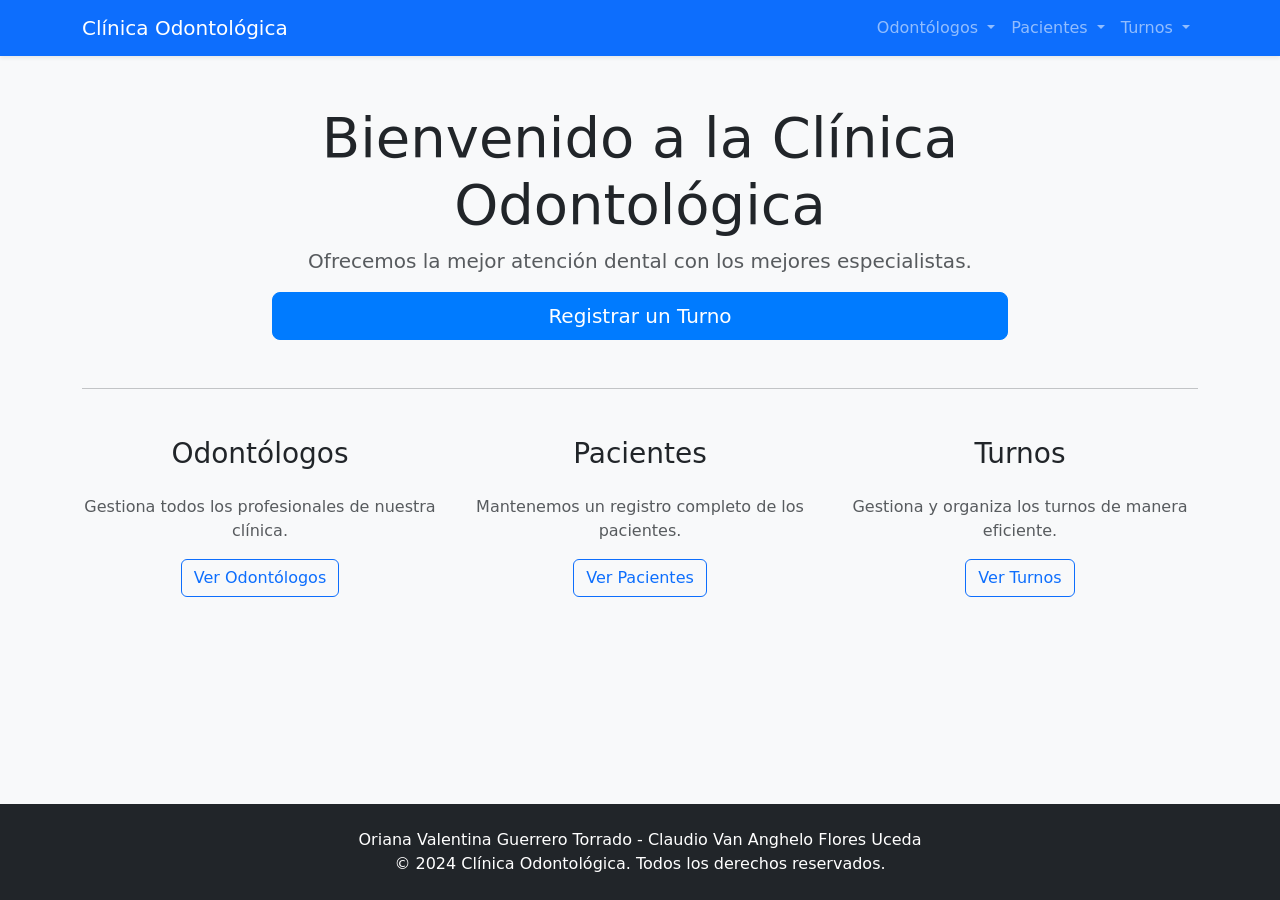
<file: src/main/resources/static/index.html>
<!DOCTYPE html>
<html lang="es">

<head>
    <meta charset="UTF-8">
    <meta name="viewport" content="width=device-width, initial-scale=1.0">
    <title>Clínica Odontológica - Inicio</title>
    <link href="https://cdn.jsdelivr.net/npm/bootstrap@5.3.0/dist/css/bootstrap.min.css" rel="stylesheet"
          integrity="sha384-9ndCyUaIbzAi2FUVXJi0CjmCapSmO7SnpJef0486qhLnuZ2cdeRhO02iuK6FUUVM" crossorigin="anonymous">
    <link rel="stylesheet" href="./css/styles.css">
</head>

<body>
<div class="content-body">
    <!-- Navbar -->
    <nav class="navbar navbar-expand-lg navbar-dark bg-dark shadow-sm">
        <div class="container">
            <a class="navbar-brand" href="./index.html">Clínica Odontológica</a>
            <button class="navbar-toggler" type="button" data-bs-toggle="collapse" data-bs-target="#navbarScroll"
                    aria-controls="navbarScroll" aria-expanded="false" aria-label="Toggle navigation">
                <span class="navbar-toggler-icon"></span>
            </button>
            <div class="collapse navbar-collapse" id="navbarScroll">
                <ul class="navbar-nav ms-auto">
                    <li class="nav-item dropdown">
                        <a class="nav-link dropdown-toggle" href="#" role="button" data-bs-toggle="dropdown"
                           aria-expanded="false">
                            Odontólogos
                        </a>
                        <ul class="dropdown-menu">
                            <li><a class="dropdown-item" href="./odontologoAlta.html">Agregar</a></li>
                            <li>
                                <hr class="dropdown-divider">
                            </li>
                            <li><a class="dropdown-item" href="./odontologoList.html">Listar Todos</a></li>
                        </ul>
                    </li>
                    <li class="nav-item dropdown">
                        <a class="nav-link dropdown-toggle" href="#" role="button" data-bs-toggle="dropdown"
                           aria-expanded="false">
                            Pacientes
                        </a>
                        <ul class="dropdown-menu">
                            <li><a class="dropdown-item" href="./pacienteAlta.html">Agregar</a></li>
                            <li>
                                <hr class="dropdown-divider">
                            </li>
                            <li><a class="dropdown-item" href="./pacienteList.html">Listar Todos</a></li>
                        </ul>
                    </li>
                    <li class="nav-item dropdown">
                        <a class="nav-link dropdown-toggle" href="#" role="button" data-bs-toggle="dropdown"
                           aria-expanded="false">
                            Turnos
                        </a>
                        <ul class="dropdown-menu">
                            <li><a class="dropdown-item" href="./turnoAlta.html">Agregar</a></li>
                            <li>
                                <hr class="dropdown-divider">
                            </li>
                            <li><a class="dropdown-item" href="./turnoList.html">Listar Todos</a></li>
                        </ul>
                    </li>
                </ul>
            </div>
        </div>
    </nav>

    <!-- Main Content -->
    <div class="container mt-5">
        <div class="row justify-content-center">
            <div class="col-md-8 text-center">
                <h1 class="display-4">Bienvenido a la Clínica Odontológica</h1>
                <p class="lead text-muted">Ofrecemos la mejor atención dental con los mejores especialistas.</p>
                <a href="./turnoAlta.html" class="btn btn-primary btn-lg mt-3">Registrar un Turno</a>
            </div>
        </div>
        <hr class="my-5">
        <div class="row text-center">
            <div class="col-md-4">
                <h3>Odontólogos</h3>
                <p class="text-muted">Gestiona todos los profesionales de nuestra clínica.</p>
                <a href="./odontologoList.html" class="btn btn-outline-primary">Ver Odontólogos</a>
            </div>
            <div class="col-md-4">
                <h3>Pacientes</h3>
                <p class="text-muted">Mantenemos un registro completo de los pacientes.</p>
                <a href="./pacienteList.html" class="btn btn-outline-primary">Ver Pacientes</a>
            </div>
            <div class="col-md-4">
                <h3>Turnos</h3>
                <p class="text-muted">Gestiona y organiza los turnos de manera eficiente.</p>
                <a href="./turnoList.html" class="btn btn-outline-primary">Ver Turnos</a>
            </div>
        </div>
    </div>
</div>

<!-- Footer -->
<footer class="bg-dark text-white mt-5 p-4 text-center">
    <p class="mb-0"> Oriana Valentina Guerrero Torrado - Claudio Van Anghelo Flores Uceda</p>
    <p class="mb-0">&copy; 2024 Clínica Odontológica. Todos los derechos reservados.</p>
</footer>

<script src="https://cdn.jsdelivr.net/npm/bootstrap@5.3.0/dist/js/bootstrap.bundle.min.js"
        integrity="sha384-geWF76RCwLtnZ8qwWowPQNguL3RmwHVBC9FhGdlKrxdiJJigb/j/68SIy3Te4Bkz" crossorigin="anonymous"></script>
</body>

</html>
</file>
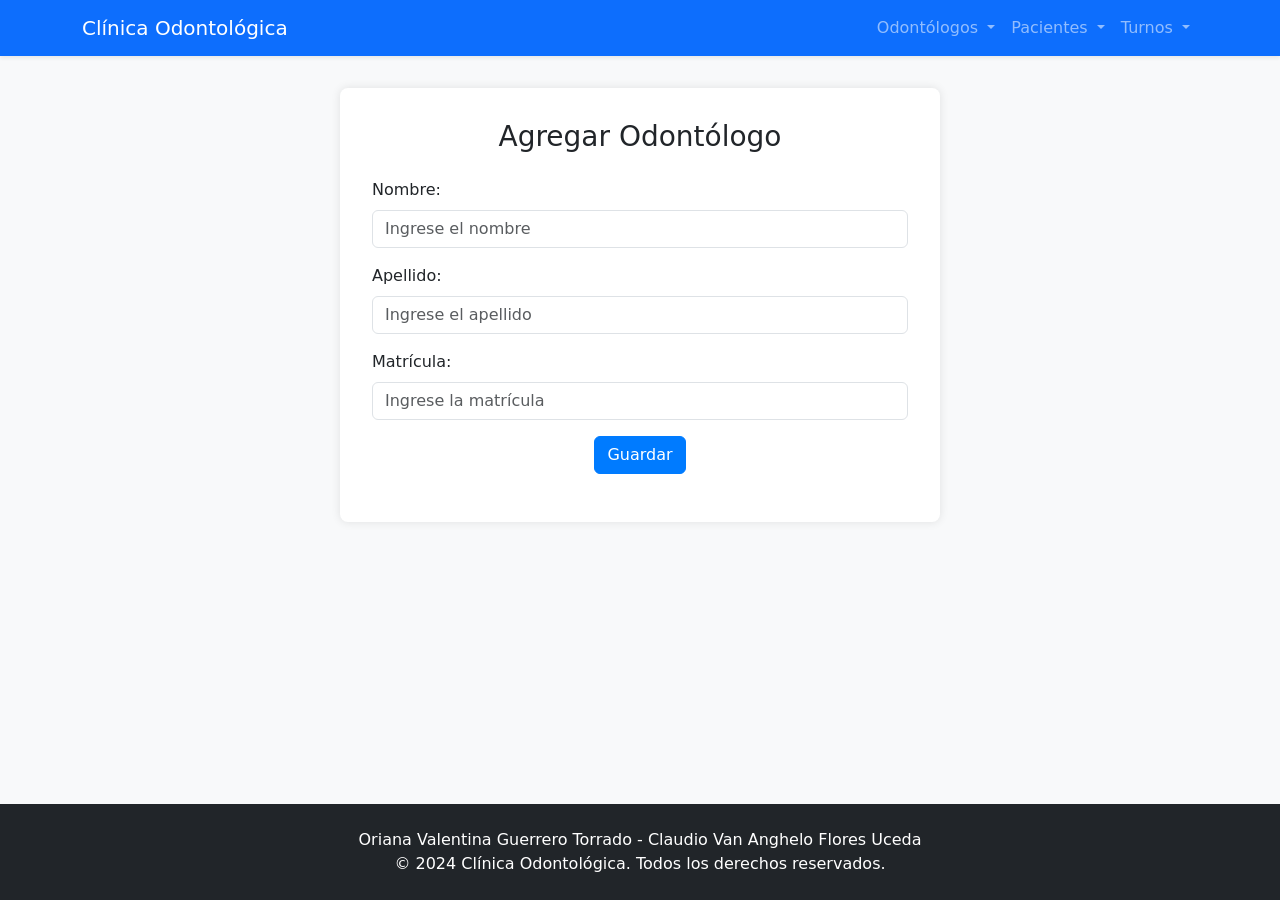
<file: src/main/resources/static/odontologoAlta.html>
<!DOCTYPE html>
<html lang="es">
<head>
    <meta charset="UTF-8">
    <meta name="viewport" content="width=device-width, initial-scale=1.0">
    <title>Registrar Odontólogo</title>
    <link href="https://cdn.jsdelivr.net/npm/bootstrap@5.3.0/dist/css/bootstrap.min.css" rel="stylesheet"
          integrity="sha384-9ndCyUaIbzAi2FUVXJi0CjmCapSmO7SnpJef0486qhLnuZ2cdeRhO02iuK6FUUVM" crossorigin="anonymous">
    <link rel="stylesheet" href="./css/styles.css">
</head>
<body>
<div class="content-body">
    <nav class="navbar navbar-expand-lg navbar-dark bg-dark shadow-sm">
        <div class="container">
            <a class="navbar-brand" href="./index.html">Clínica Odontológica</a>
            <button class="navbar-toggler" type="button" data-bs-toggle="collapse" data-bs-target="#navbarScroll"
                    aria-controls="navbarScroll" aria-expanded="false" aria-label="Toggle navigation">
                <span class="navbar-toggler-icon"></span>
            </button>
            <div class="collapse navbar-collapse" id="navbarScroll">
                <ul class="navbar-nav ms-auto">
                    <li class="nav-item dropdown">
                        <a class="nav-link dropdown-toggle" href="#" role="button" data-bs-toggle="dropdown"
                           aria-expanded="false">
                            Odontólogos
                        </a>
                        <ul class="dropdown-menu">
                            <li><a class="dropdown-item" href="./odontologoAlta.html">Agregar</a></li>
                            <li>
                                <hr class="dropdown-divider">
                            </li>
                            <li><a class="dropdown-item" href="./odontologoList.html">Listar Todos</a></li>
                        </ul>
                    </li>
                    <li class="nav-item dropdown">
                        <a class="nav-link dropdown-toggle" href="#" role="button" data-bs-toggle="dropdown"
                           aria-expanded="false">
                            Pacientes
                        </a>
                        <ul class="dropdown-menu">
                            <li><a class="dropdown-item" href="./pacienteAlta.html">Agregar</a></li>
                            <li>
                                <hr class="dropdown-divider">
                            </li>
                            <li><a class="dropdown-item" href="./pacienteList.html">Listar Todos</a></li>
                        </ul>
                    </li>
                    <li class="nav-item dropdown">
                        <a class="nav-link dropdown-toggle" href="#" role="button" data-bs-toggle="dropdown"
                           aria-expanded="false">
                            Turnos
                        </a>
                        <ul class="dropdown-menu">
                            <li><a class="dropdown-item" href="./turnoAlta.html">Agregar</a></li>
                            <li>
                                <hr class="dropdown-divider">
                            </li>
                            <li><a class="dropdown-item" href="./turnoList.html">Listar Todos</a></li>
                        </ul>
                    </li>
                </ul>
            </div>
        </div>
    </nav>
    <div class="container mt-4">
        <div class="form-container">
            <h3 class="text-center">Agregar Odontólogo</h3>
            <form id="add_new_odontologo">
                <div class="form-group mb-3">
                    <label class="form-label" for="nombre">Nombre:</label>
                    <input type="text" class="form-control" id="nombre" placeholder="Ingrese el nombre" name="nombre" required>
                </div>
                <div class="form-group mb-3">
                    <label class="form-label" for="apellido">Apellido:</label>
                    <input type="text" class="form-control" id="apellido" placeholder="Ingrese el apellido" name="apellido" required>
                </div>
                <div class="form-group mb-3">
                    <label class="form-label" for="matricula">Matrícula:</label>
                    <input type="text" class="form-control" id="matricula" placeholder="Ingrese la matrícula" name="matricula" required>
                </div>
                <button type="submit" class="btn btn-primary" id="btn-add-new-odontologo">Guardar</button>
            </form>
            <div id="response" class="mt-3 text-center"></div>
        </div>
    </div>
</div>

<!-- Footer -->
<footer class="bg-dark text-white mt-5 p-4 text-center">
    <p class="mb-0"> Oriana Valentina Guerrero Torrado - Claudio Van Anghelo Flores Uceda</p>
    <p class="mb-0">&copy; 2024 Clínica Odontológica. Todos los derechos reservados.</p>
</footer>

<script src="https://cdn.jsdelivr.net/npm/bootstrap@5.3.0/dist/js/bootstrap.bundle.min.js"
        integrity="sha384-geWF76RCwLtnZ8qwWowPQNguL3RmwHVBC9FhGdlKrxdiJJigb/j/68SIy3Te4Bkz"
        crossorigin="anonymous"></script>
<script type="text/javascript" src="./js/post_odontologo.js"></script>
</body>
</html>
</file>
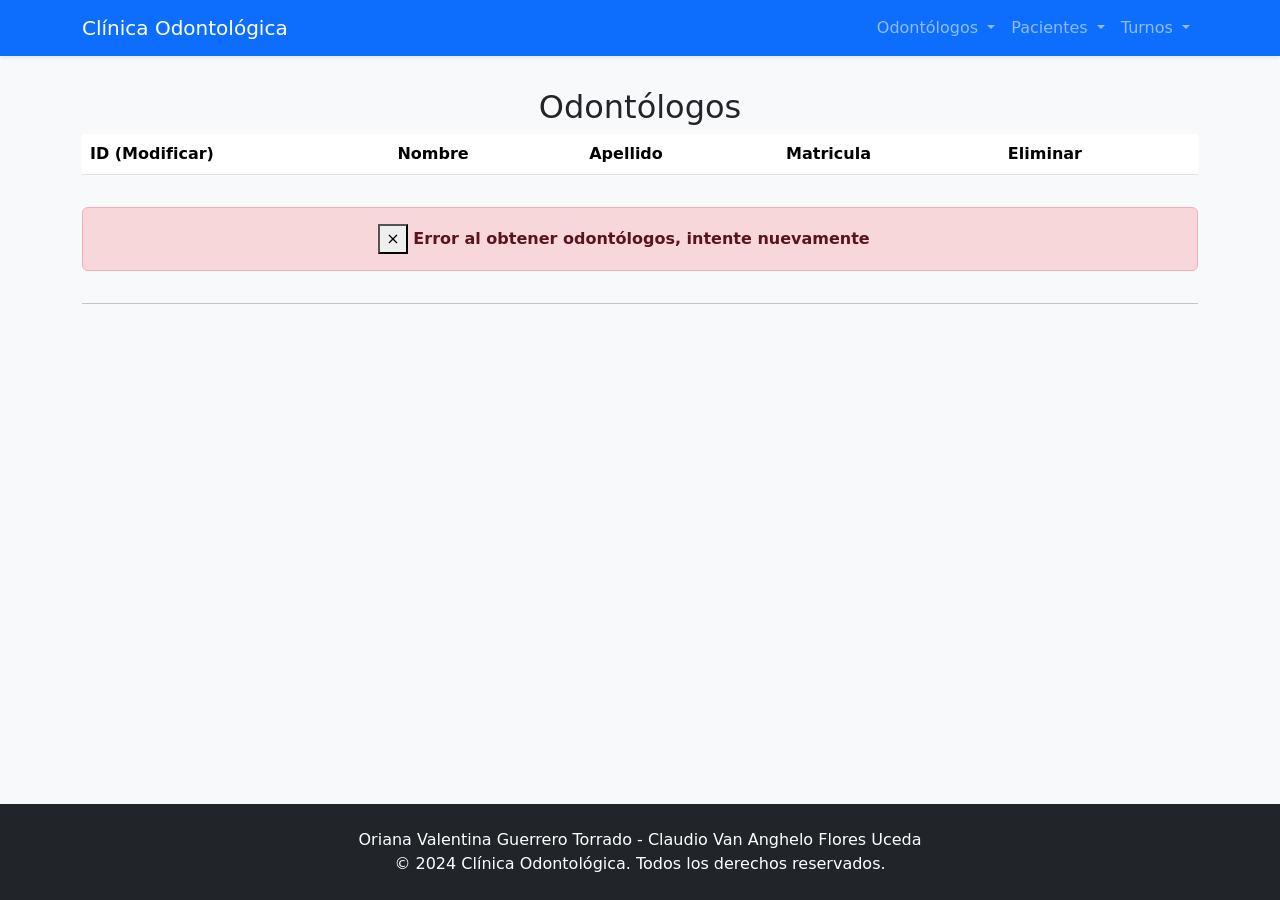
<file: src/main/resources/static/odontologoList.html>
<!DOCTYPE html>
<html lang="es">
<head>
    <meta charset="UTF-8">
    <meta name="viewport" content="width=device-width, initial-scale=1.0">
    <title>Listar odontólogos</title>
    <link href="https://cdn.jsdelivr.net/npm/bootstrap@5.3.0/dist/css/bootstrap.min.css" rel="stylesheet"
          integrity="sha384-9ndCyUaIbzAi2FUVXJi0CjmCapSmO7SnpJef0486qhLnuZ2cdeRhO02iuK6FUUVM" crossorigin="anonymous">
    <link rel="stylesheet" href="./css/styles.css">
</head>
<body>
<div class="content-body">
    <nav class="navbar navbar-expand-lg navbar-dark bg-dark shadow-sm">
        <div class="container">
            <a class="navbar-brand" href="./index.html">Clínica Odontológica</a>
            <button class="navbar-toggler" type="button" data-bs-toggle="collapse" data-bs-target="#navbarScroll"
                    aria-controls="navbarScroll" aria-expanded="false" aria-label="Toggle navigation">
                <span class="navbar-toggler-icon"></span>
            </button>
            <div class="collapse navbar-collapse" id="navbarScroll">
                <ul class="navbar-nav ms-auto">
                    <li class="nav-item dropdown">
                        <a class="nav-link dropdown-toggle" href="#" role="button" data-bs-toggle="dropdown"
                           aria-expanded="false">
                            Odontólogos
                        </a>
                        <ul class="dropdown-menu">
                            <li><a class="dropdown-item" href="./odontologoAlta.html">Agregar</a></li>
                            <li>
                                <hr class="dropdown-divider">
                            </li>
                            <li><a class="dropdown-item" href="./odontologoList.html">Listar Todos</a></li>
                        </ul>
                    </li>
                    <li class="nav-item dropdown">
                        <a class="nav-link dropdown-toggle" href="#" role="button" data-bs-toggle="dropdown"
                           aria-expanded="false">
                            Pacientes
                        </a>
                        <ul class="dropdown-menu">
                            <li><a class="dropdown-item" href="./pacienteAlta.html">Agregar</a></li>
                            <li>
                                <hr class="dropdown-divider">
                            </li>
                            <li><a class="dropdown-item" href="./pacienteList.html">Listar Todos</a></li>
                        </ul>
                    </li>
                    <li class="nav-item dropdown">
                        <a class="nav-link dropdown-toggle" href="#" role="button" data-bs-toggle="dropdown"
                           aria-expanded="false">
                            Turnos
                        </a>
                        <ul class="dropdown-menu">
                            <li><a class="dropdown-item" href="./turnoAlta.html">Agregar</a></li>
                            <li>
                                <hr class="dropdown-divider">
                            </li>
                            <li><a class="dropdown-item" href="./turnoList.html">Listar Todos</a></li>
                        </ul>
                    </li>
                </ul>
            </div>
        </div>
    </nav>
    <div class="container mt-4">
        <h2 class="text-center">Odontólogos</h2>
        <div class="row">
            <div class="col-md-12">
                <div id="div_odontologo_table">
                    <div class="table-responsive">
                        <table id="odontologoTable" class="table table-striped">
                            <thead>
                            <tr>
                                <th>ID (Modificar)</th>
                                <th>Nombre</th>
                                <th>Apellido</th>
                                <th>Matricula</th>
                                <th>Eliminar</th>
                            </tr>
                            </thead>
                            <tbody id="odontologoTableBody">
                            <!-- Los datos de los odontólogos serán insertados aquí por JavaScript -->
                            </tbody>
                        </table>
                    </div>
                </div>
                <div id="table_response" class="mt-3 text-center" style="display:none;">
                    <!-- Mensajes de respuesta se insertarán aquí -->
                </div>
            </div>
        </div>
        <div class="row">
            <div class="col-sm-12 col-md-6" id="div_odontologo_updating" style="display: none; background-color:#e4f4fd; padding:30px; border-radius:8px">
                <h4 class="text-center">Modificar Odontólogo</h4>
                <form id="update_odontologo_form">
                    <div class="form-group mb-3">
                        <label for="odontologo_id">ID:</label>
                        <input type="text" class="form-control" id="odontologo_id" readonly>
                    </div>
                    <div class="form-group mb-3">
                        <label class="form-label" for="nombre">Nombre:</label>
                        <input type="text" class="form-control" placeholder="Nombre" id="nombre" required>
                    </div>
                    <div class="form-group mb-3">
                        <label class="form-label" for="apellido">Apellido:</label>
                        <input type="text" class="form-control" placeholder="Apellido" id="apellido" required>
                    </div>
                    <div class="form-group mb-3">
                        <label class="form-label" for="matricula">Matrícula:</label>
                        <input type="text" class="form-control" placeholder="Matricula" id="matricula" required>
                    </div>
                    <button type="submit" class="btn btn-primary">Modificar</button>
                </form>
                <div id="response" class="mt-3 text-center" style="display:none;">
                </div>
            </div>
        </div>
        <hr>
    </div>
</div>

<!-- Footer -->
<footer class="bg-dark text-white mt-5 p-4 text-center">
    <p class="mb-0"> Oriana Valentina Guerrero Torrado - Claudio Van Anghelo Flores Uceda</p>
    <p class="mb-0">&copy; 2024 Clínica Odontológica. Todos los derechos reservados.</p>
</footer>

<script src="https://cdn.jsdelivr.net/npm/bootstrap@5.3.0/dist/js/bootstrap.bundle.min.js"
        integrity="sha384-geWF76RCwLtnZ8qwWowPQNguL3RmwHVBC9FhGdlKrxdiJJigb/j/68SIy3Te4Bkz"
        crossorigin="anonymous"></script>
<script type="text/javascript" src="./js/get_odontologo.js"></script>
<script type="text/javascript" src="./js/delete_odontologo.js"></script>
<script type="text/javascript" src="./js/update_odontologo.js"></script>
</body>
</html>
</file>
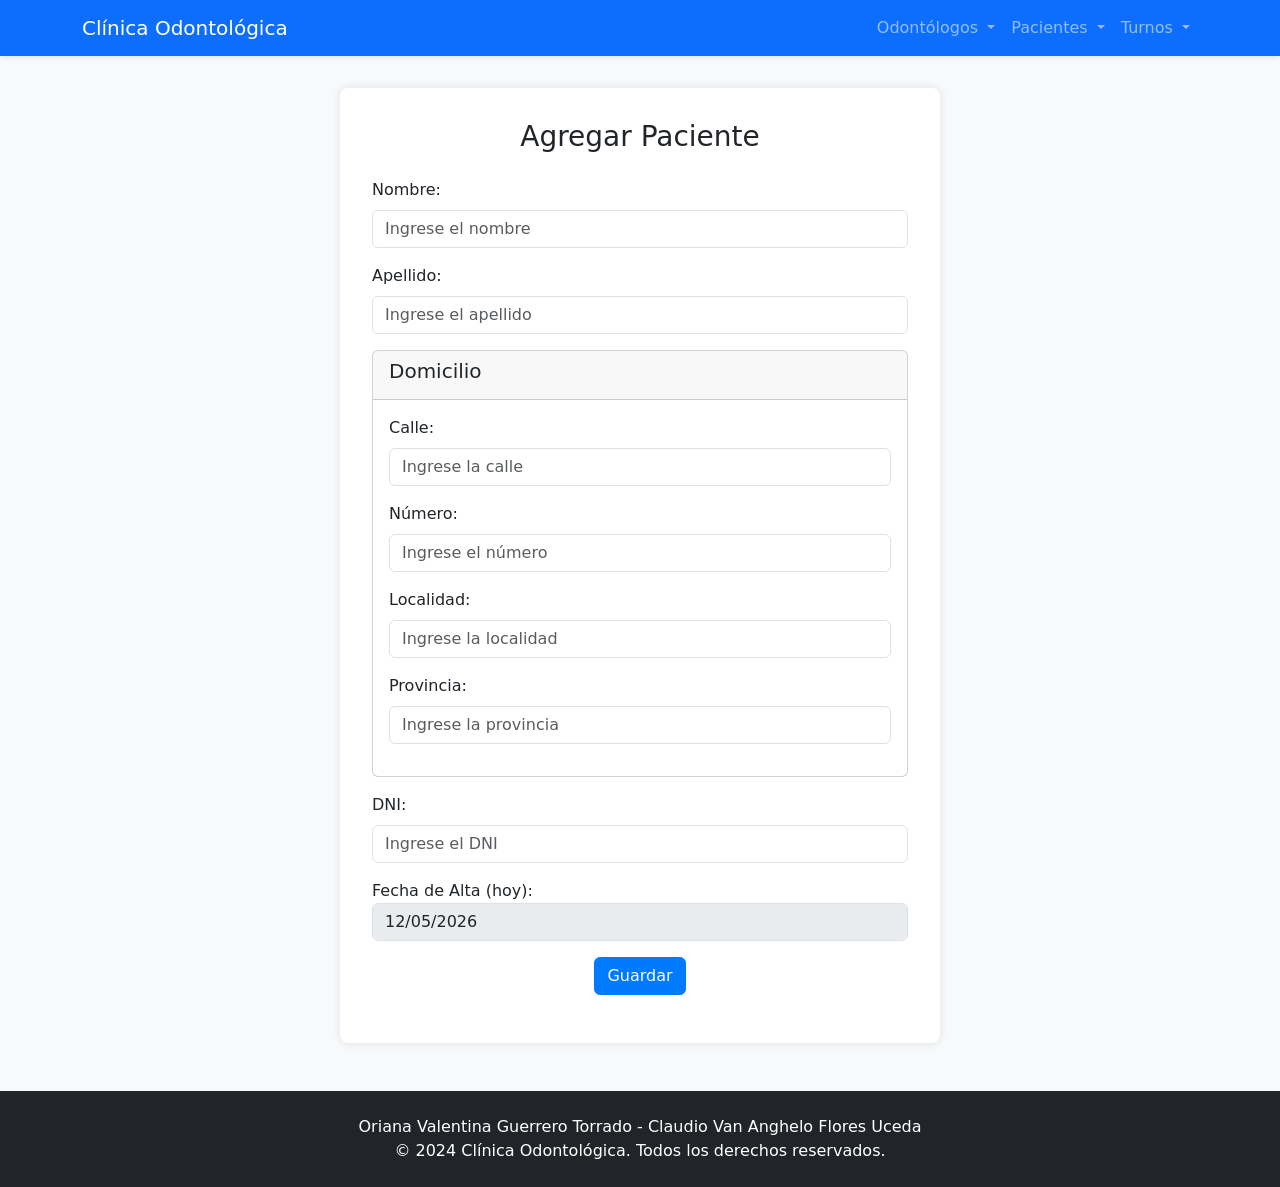
<file: src/main/resources/static/pacienteAlta.html>
<!DOCTYPE html>
<html lang="es">
<head>
    <meta charset="UTF-8">
    <meta name="viewport" content="width=device-width, initial-scale=1.0">
    <title>Registrar Paciente</title>
    <link href="https://cdn.jsdelivr.net/npm/bootstrap@5.3.0/dist/css/bootstrap.min.css" rel="stylesheet"
          integrity="sha384-9ndCyUaIbzAi2FUVXJi0CjmCapSmO7SnpJef0486qhLnuZ2cdeRhO02iuK6FUUVM" crossorigin="anonymous">
    <link rel="stylesheet" href="./css/styles.css">
</head>
<body>
<div class="content-body">
    <nav class="navbar navbar-expand-lg navbar-dark bg-dark shadow-sm">
        <div class="container">
            <a class="navbar-brand" href="./index.html">Clínica Odontológica</a>
            <button class="navbar-toggler" type="button" data-bs-toggle="collapse" data-bs-target="#navbarScroll"
                    aria-controls="navbarScroll" aria-expanded="false" aria-label="Toggle navigation">
                <span class="navbar-toggler-icon"></span>
            </button>
            <div class="collapse navbar-collapse" id="navbarScroll">
                <ul class="navbar-nav ms-auto">
                    <li class="nav-item dropdown">
                        <a class="nav-link dropdown-toggle" href="#" role="button" data-bs-toggle="dropdown"
                           aria-expanded="false">
                            Odontólogos
                        </a>
                        <ul class="dropdown-menu">
                            <li><a class="dropdown-item" href="./odontologoAlta.html">Agregar</a></li>
                            <li>
                                <hr class="dropdown-divider">
                            </li>
                            <li><a class="dropdown-item" href="./odontologoList.html">Listar Todos</a></li>
                        </ul>
                    </li>
                    <li class="nav-item dropdown">
                        <a class="nav-link dropdown-toggle" href="#" role="button" data-bs-toggle="dropdown"
                           aria-expanded="false">
                            Pacientes
                        </a>
                        <ul class="dropdown-menu">
                            <li><a class="dropdown-item" href="./pacienteAlta.html">Agregar</a></li>
                            <li>
                                <hr class="dropdown-divider">
                            </li>
                            <li><a class="dropdown-item" href="./pacienteList.html">Listar Todos</a></li>
                        </ul>
                    </li>
                    <li class="nav-item dropdown">
                        <a class="nav-link dropdown-toggle" href="#" role="button" data-bs-toggle="dropdown"
                           aria-expanded="false">
                            Turnos
                        </a>
                        <ul class="dropdown-menu">
                            <li><a class="dropdown-item" href="./turnoAlta.html">Agregar</a></li>
                            <li>
                                <hr class="dropdown-divider">
                            </li>
                            <li><a class="dropdown-item" href="./turnoList.html">Listar Todos</a></li>
                        </ul>
                    </li>
                </ul>
            </div>
        </div>
    </nav>

    <div class="container mt-4">
        <div class="form-container">
            <h3 class="text-center">Agregar Paciente</h3>
            <form id="add_new_paciente">
                <div class="form-group mb-3">
                    <label class="form-label" for="nombre">Nombre:</label>
                    <input type="text" class="form-control" id="nombre" name="nombre" placeholder="Ingrese el nombre" required>
                </div>
                <div class="form-group mb-3">
                    <label class="form-label" for="apellido">Apellido:</label>
                    <input type="text" class="form-control" id="apellido" name="apellido" placeholder="Ingrese el apellido" required>
                </div>

                <!-- Tarjeta de domicilio -->
                <div class="card mb-3" >
                    <div class="card-header">
                        <h5 class="card-title">Domicilio</h5>
                    </div>
                    <div class="card-body">
                        <div class="form-group mb-3">
                            <label class="form-label" for="domicilio_calle">Calle:</label>
                            <input type="text" class="form-control" id="domicilio_calle" name="domicilio_calle" placeholder="Ingrese la calle" required>
                        </div>
                        <div class="form-group mb-3">
                            <label class="form-label" for="domicilio_numero">Número:</label>
                            <input type="text" class="form-control" id="domicilio_numero" name="domicilio_numero" placeholder="Ingrese el número" required>
                        </div>
                        <div class="form-group mb-3">
                            <label class="form-label" for="domicilio_localidad">Localidad:</label>
                            <input type="text" class="form-control" id="domicilio_localidad" name="domicilio_localidad" placeholder="Ingrese la localidad" required>
                        </div>
                        <div class="form-group mb-3">
                            <label class="form-label" for="domicilio_provincia">Provincia:</label>
                            <input type="text" class="form-control" id="domicilio_provincia" name="domicilio_provincia" placeholder="Ingrese la provincia" required>
                        </div>
                    </div>
                </div>

                <div class="form-group mb-3">
                    <label class="form-label" for="dni">DNI:</label>
                    <input type="text" class="form-control" id="dni" name="dni" placeholder="Ingrese el DNI" required>
                </div>
                <div class="form-group mb-3">
                    <label for="fecha_alta">Fecha de Alta (hoy):</label>
                    <input type="date" class="form-control" id="fecha_alta" name="fecha_alta" readonly>
                </div>
                <button type="submit" class="btn btn-primary" id="btn-add-new-paciente">Guardar</button>
            </form>
            <div id="response" class="mt-3 text-center">
            </div>
        </div>
    </div>
</div>

<!-- Footer -->
<footer class="bg-dark text-white mt-5 p-4 text-center">
    <p class="mb-0"> Oriana Valentina Guerrero Torrado - Claudio Van Anghelo Flores Uceda</p>
    <p class="mb-0">&copy; 2024 Clínica Odontológica. Todos los derechos reservados.</p>
</footer>

<script src="https://cdn.jsdelivr.net/npm/bootstrap@5.3.0/dist/js/bootstrap.bundle.min.js"
        integrity="sha384-geWF76RCwLtnZ8qwWowPQNguL3RmwHVBC9FhGdlKrxdiJJigb/j/68SIy3Te4Bkz"
        crossorigin="anonymous"></script>
<script type="text/javascript" src="./js/post_paciente.js"></script>
</body>
</html>
</file>
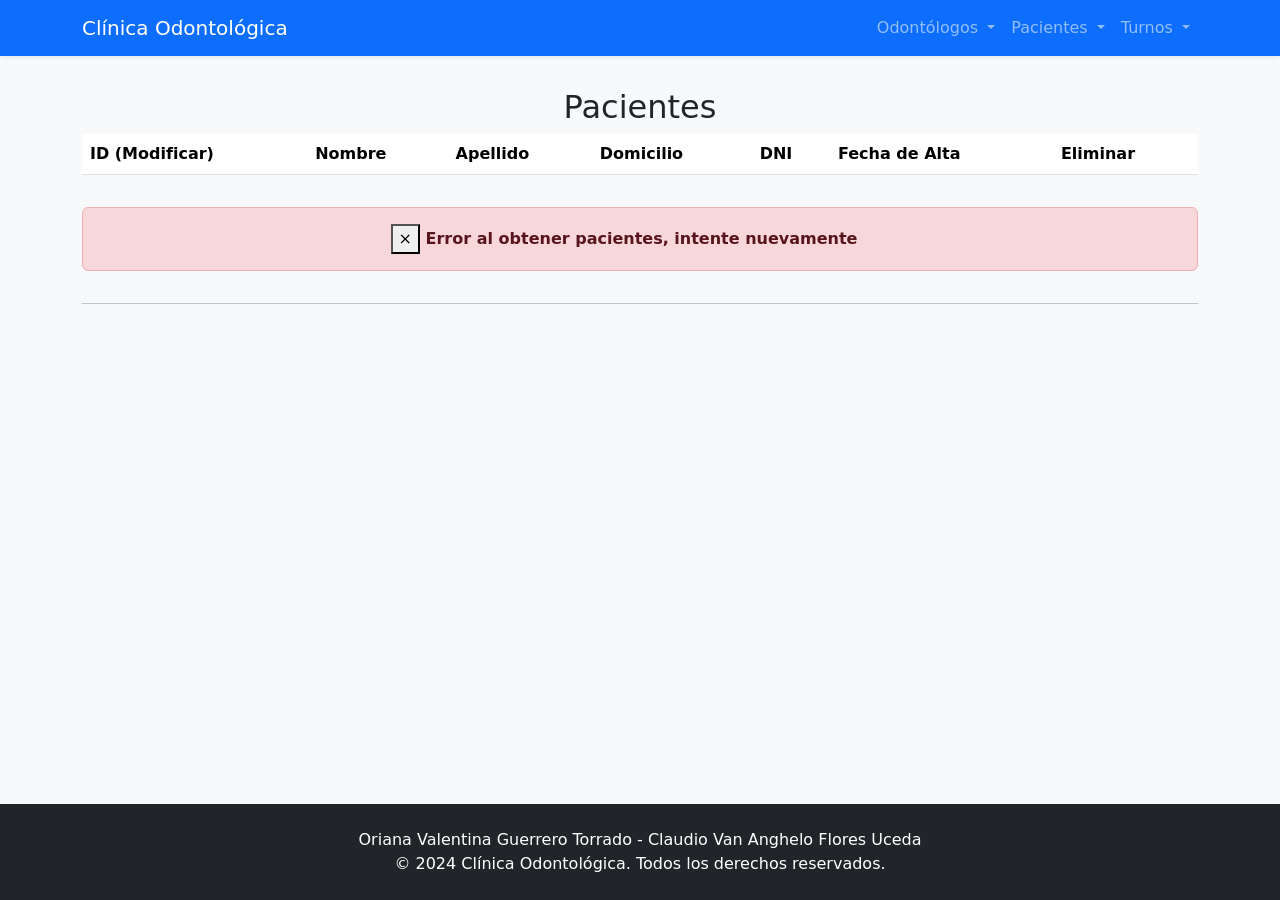
<file: src/main/resources/static/pacienteList.html>
<!DOCTYPE html>
<html lang="es">
<head>
    <meta charset="UTF-8">
    <meta name="viewport" content="width=device-width, initial-scale=1.0">
    <title>Listar Pacientes</title>
    <link href="https://cdn.jsdelivr.net/npm/bootstrap@5.3.0/dist/css/bootstrap.min.css" rel="stylesheet"
          integrity="sha384-9ndCyUaIbzAi2FUVXJi0CjmCapSmO7SnpJef0486qhLnuZ2cdeRhO02iuK6FUUVM" crossorigin="anonymous">
    <link rel="stylesheet" href="./css/styles.css">
</head>
<body>
<div class="content-body">
    <nav class="navbar navbar-expand-lg navbar-dark bg-dark shadow-sm">
        <div class="container">
            <a class="navbar-brand" href="./index.html">Clínica Odontológica</a>
            <button class="navbar-toggler" type="button" data-bs-toggle="collapse" data-bs-target="#navbarScroll"
                    aria-controls="navbarScroll" aria-expanded="false" aria-label="Toggle navigation">
                <span class="navbar-toggler-icon"></span>
            </button>
            <div class="collapse navbar-collapse" id="navbarScroll">
                <ul class="navbar-nav ms-auto">
                    <li class="nav-item dropdown">
                        <a class="nav-link dropdown-toggle" href="#" role="button" data-bs-toggle="dropdown"
                           aria-expanded="false">
                            Odontólogos
                        </a>
                        <ul class="dropdown-menu">
                            <li><a class="dropdown-item" href="./odontologoAlta.html">Agregar</a></li>
                            <li>
                                <hr class="dropdown-divider">
                            </li>
                            <li><a class="dropdown-item" href="./odontologoList.html">Listar Todos</a></li>
                        </ul>
                    </li>
                    <li class="nav-item dropdown">
                        <a class="nav-link dropdown-toggle" href="#" role="button" data-bs-toggle="dropdown"
                           aria-expanded="false">
                            Pacientes
                        </a>
                        <ul class="dropdown-menu">
                            <li><a class="dropdown-item" href="./pacienteAlta.html">Agregar</a></li>
                            <li>
                                <hr class="dropdown-divider">
                            </li>
                            <li><a class="dropdown-item" href="./pacienteList.html">Listar Todos</a></li>
                        </ul>
                    </li>
                    <li class="nav-item dropdown">
                        <a class="nav-link dropdown-toggle" href="#" role="button" data-bs-toggle="dropdown"
                           aria-expanded="false">
                            Turnos
                        </a>
                        <ul class="dropdown-menu">
                            <li><a class="dropdown-item" href="./turnoAlta.html">Agregar</a></li>
                            <li>
                                <hr class="dropdown-divider">
                            </li>
                            <li><a class="dropdown-item" href="./turnoList.html">Listar Todos</a></li>
                        </ul>
                    </li>
                </ul>
            </div>
        </div>
    </nav>
    <div class="container mt-4">
        <h2 class="text-center">Pacientes</h2>
        <div class="row">
            <div class="col-md-12">
                <div id="div_paciente_table">
                    <div class="table-responsive">
                        <table id="pacienteTable" class="table table-striped">
                            <thead>
                            <tr>
                                <th>ID (Modificar)</th>
                                <th>Nombre</th>
                                <th>Apellido</th>
                                <th>Domicilio</th>
                                <th>DNI</th>
                                <th>Fecha de Alta</th>
                                <th>Eliminar</th>
                            </tr>
                            </thead>
                            <tbody id="pacienteTableBody">
                            <!-- Los datos se insertarán aquí con JavaScript -->
                            </tbody>
                        </table>
                    </div>
                </div>
                <div id="table_response" class="mt-3 text-center" style="display:none;">
                    <!-- Mensajes de respuesta se insertarán aquí -->
                </div>
            </div>
        </div>
        <div class="row">
            <div class="col-sm-12 col-md-6" style="display: none; background-color:#e4f4fd; padding:30px; border-radius:8px" id="div_paciente_updating">
                <h4 class="text-center">Modificar Paciente</h4>
                <form id="update_paciente_form">
                    <div class="form-group mb-3">
                        <label for="paciente_id">ID:</label>
                        <input type="text" class="form-control" id="paciente_id" readonly>
                    </div>
                    <div class="form-group mb-3">
                        <label class="form-label" for="nombre">Nombre:</label>
                        <input type="text" class="form-control" id="nombre" placeholder="Nombre" required>
                    </div>
                    <div class="form-group mb-3">
                        <label class="form-label" for="apellido">Apellido:</label>
                        <input type="text" class="form-control" id="apellido" placeholder="Apellido" required>
                    </div>

                    <!-- Tarjeta de domicilio -->
                    <div class="card mb-3" style="background-color:#e4f4fd;" >
                        <div class="card-header">
                            <h5 class="card-title">Domicilio</h5>
                        </div>
                        <div class="card-body">
                            <div class="form-group mb-3">
                                <label for="domicilio_id">ID:</label>
                                <input type="text" class="form-control" id="domicilio_id" readonly>
                            </div>
                            <div class="form-group mb-3">
                                <label class="form-label" for="domicilio_calle">Calle:</label>
                                <input type="text" class="form-control" id="domicilio_calle" placeholder="Calle" required>
                            </div>
                            <div class="form-group mb-3">
                                <label class="form-label" for="domicilio_numero">Número:</label>
                                <input type="text" class="form-control" id="domicilio_numero" placeholder="Número" required>
                            </div>
                            <div class="form-group mb-3">
                                <label class="form-label" for="domicilio_localidad">Localidad:</label>
                                <input type="text" class="form-control" id="domicilio_localidad" placeholder="Localidad" required>
                            </div>
                            <div class="form-group mb-3">
                                <label class="form-label" for="domicilio_provincia">Provincia:</label>
                                <input type="text" class="form-control" id="domicilio_provincia" placeholder="Provincia" required>
                            </div>
                        </div>
                    </div>

                    <div class="form-group mb-3">
                        <label class="form-label" for="dni">DNI:</label>
                        <input type="text" class="form-control" id="dni" placeholder="DNI" required>
                    </div>
                    <div class="form-group mb-3">
                        <label for="fecha_alta">Fecha de Alta:</label>
                        <input type="date" class="form-control" id="fecha_alta" readonly>
                    </div>
                    <button type="submit" class="btn btn-primary">Modificar</button>
                </form>
                <div id="response" class="mt-3 text-center" style="display:none;">
                    <!-- Mensajes de respuesta se insertarán aquí -->
                </div>
            </div>
        </div>
        <hr>
    </div>
</div>

<!-- Footer -->
<footer class="bg-dark text-white mt-5 p-4 text-center">
    <p class="mb-0"> Oriana Valentina Guerrero Torrado - Claudio Van Anghelo Flores Uceda</p>
    <p class="mb-0">&copy; 2024 Clínica Odontológica. Todos los derechos reservados.</p>
</footer>

<script src="https://cdn.jsdelivr.net/npm/bootstrap@5.3.0/dist/js/bootstrap.bundle.min.js"
        integrity="sha384-geWF76RCwLtnZ8qwWowPQNguL3RmwHVBC9FhGdlKrxdiJJigb/j/68SIy3Te4Bkz"
        crossorigin="anonymous"></script>
<script type="text/javascript" src="./js/get_paciente.js"></script>
<script type="text/javascript" src="./js/update_paciente.js"></script>
<script type="text/javascript" src="./js/delete_paciente.js"></script>
</body>
</html>
</file>
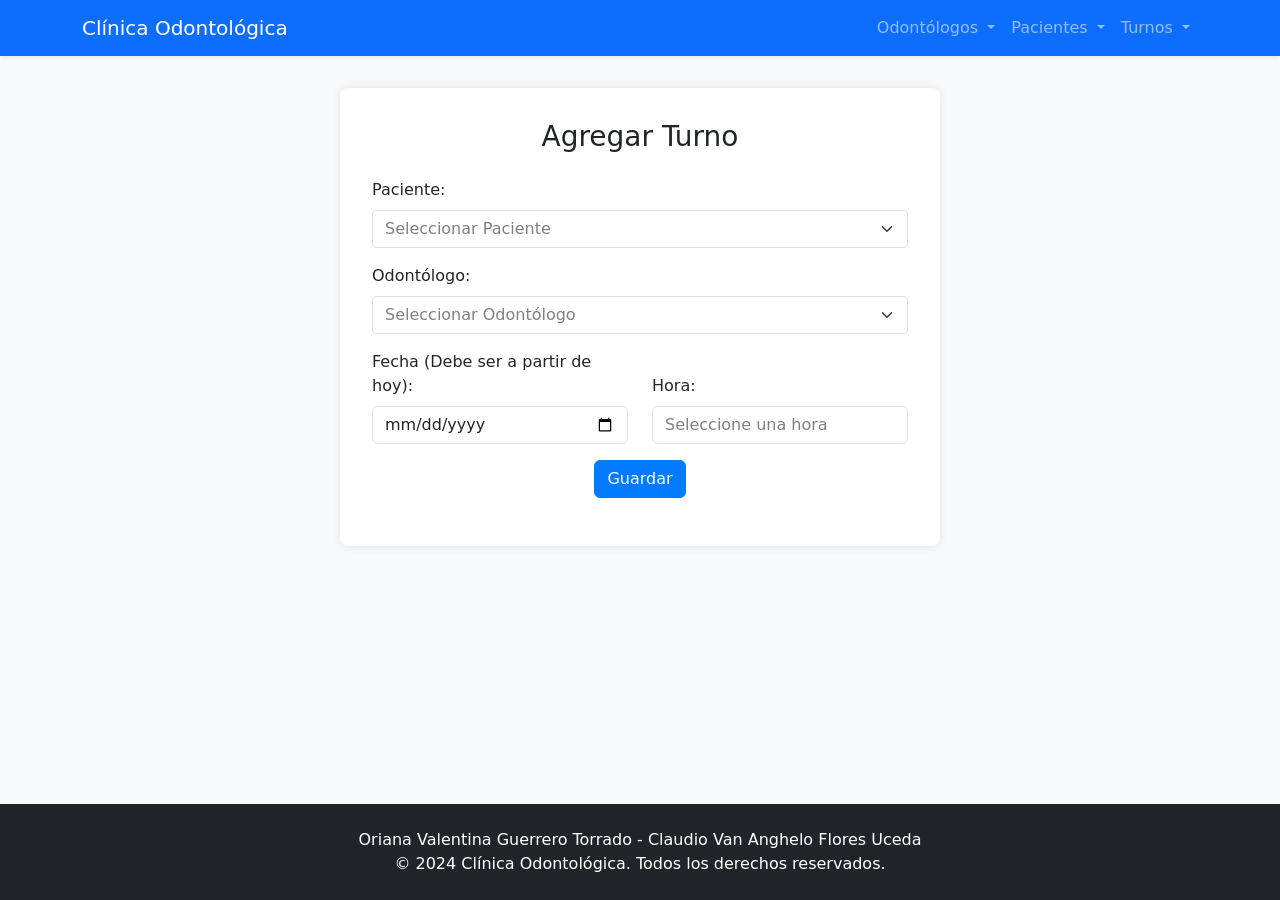
<file: src/main/resources/static/turnoAlta.html>
<!DOCTYPE html>
<html lang="es">
<head>
    <meta charset="UTF-8">
    <meta name="viewport" content="width=device-width, initial-scale=1.0">
    <title>Registrar Turno</title>
    <link href="https://cdn.jsdelivr.net/npm/bootstrap@5.3.0/dist/css/bootstrap.min.css" rel="stylesheet"
          integrity="sha384-9ndCyUaIbzAi2FUVXJi0CjmCapSmO7SnpJef0486qhLnuZ2cdeRhO02iuK6FUUVM" crossorigin="anonymous">
    <link rel="stylesheet" href="./css/styles.css">
</head>
<body>
<div class="content-body">
    <nav class="navbar navbar-expand-lg navbar-dark bg-dark shadow-sm">
        <div class="container">
            <a class="navbar-brand" href="./index.html">Clínica Odontológica</a>
            <button class="navbar-toggler" type="button" data-bs-toggle="collapse" data-bs-target="#navbarScroll"
                    aria-controls="navbarScroll" aria-expanded="false" aria-label="Toggle navigation">
                <span class="navbar-toggler-icon"></span>
            </button>
            <div class="collapse navbar-collapse" id="navbarScroll">
                <ul class="navbar-nav ms-auto">
                    <li class="nav-item dropdown">
                        <a class="nav-link dropdown-toggle" href="#" role="button" data-bs-toggle="dropdown"
                           aria-expanded="false">
                            Odontólogos
                        </a>
                        <ul class="dropdown-menu">
                            <li><a class="dropdown-item" href="./odontologoAlta.html">Agregar</a></li>
                            <li>
                                <hr class="dropdown-divider">
                            </li>
                            <li><a class="dropdown-item" href="./odontologoList.html">Listar Todos</a></li>
                        </ul>
                    </li>
                    <li class="nav-item dropdown">
                        <a class="nav-link dropdown-toggle" href="#" role="button" data-bs-toggle="dropdown"
                           aria-expanded="false">
                            Pacientes
                        </a>
                        <ul class="dropdown-menu">
                            <li><a class="dropdown-item" href="./pacienteAlta.html">Agregar</a></li>
                            <li>
                                <hr class="dropdown-divider">
                            </li>
                            <li><a class="dropdown-item" href="./pacienteList.html">Listar Todos</a></li>
                        </ul>
                    </li>
                    <li class="nav-item dropdown">
                        <a class="nav-link dropdown-toggle" href="#" role="button" data-bs-toggle="dropdown"
                           aria-expanded="false">
                            Turnos
                        </a>
                        <ul class="dropdown-menu">
                            <li><a class="dropdown-item" href="./turnoAlta.html">Agregar</a></li>
                            <li>
                                <hr class="dropdown-divider">
                            </li>
                            <li><a class="dropdown-item" href="./turnoList.html">Listar Todos</a></li>
                        </ul>
                    </li>
                </ul>
            </div>
        </div>
    </nav>
    <div class="container mt-4">
        <div class="form-container">
            <h3 class="text-center">Agregar Turno</h3>
            <form id="add_new_turno">
                <div class="form-group mb-3">
                    <label class="form-label" for="paciente">Paciente:</label>
                    <select class="form-select" id="paciente" name="paciente" required>
                        <option value="" disabled selected hidden>Seleccionar Paciente</option>
                        <!-- Opciones serán llenadas dinámicamente por JavaScript -->
                    </select>
                </div>
                <div class="form-group mb-3">
                    <label class="form-label" for="odontologo">Odontólogo:</label>
                    <select class="form-select" id="odontologo" name="odontologo" required>
                        <option value="" disabled selected hidden>Seleccionar Odontólogo</option>
                        <!-- Opciones serán llenadas dinámicamente por JavaScript -->
                    </select>
                </div>
                <div class="row">
                    <div class="col-md-6 form-group mb-3">
                        <label class="form-label" for="fecha">Fecha (Debe ser a partir de hoy):</label>
                        <input type="date" class="form-control" id="fecha" name="fecha" required>
                    </div>
                    <div class="col-md-6 form-group mb-3">
                        <label class="form-label" for="hora">Hora:</label>
                        <select class="form-control" id="hora" name="hora" required>
                            <option value="" disabled selected hidden>Seleccione una hora</option>
                            <option value="08:00:00">08:00</option>
                            <option value="09:00:00">09:00</option>
                            <option value="10:00:00">10:00</option>
                            <option value="11:00:00">11:00</option>
                            <option value="12:00:00">12:00</option>
                            <option value="13:00:00">13:00</option>
                            <option value="14:00:00">14:00</option>
                            <option value="15:00:00">15:00</option>
                            <option value="16:00:00">16:00</option>
                            <option value="17:00:00">17:00</option>
                            <option value="18:00:00">18:00</option>
                        </select>
                    </div>
                </div>
                <button type="submit" class="btn btn-primary" id="btn-add-new-turno">Guardar</button>
            </form>
            <div id="response" class="mt-3 text-center"></div>
        </div>
    </div>
</div>

<!-- Footer -->
<footer class="bg-dark text-white mt-5 p-4 text-center">
    <p class="mb-0"> Oriana Valentina Guerrero Torrado - Claudio Van Anghelo Flores Uceda</p>
    <p class="mb-0">&copy; 2024 Clínica Odontológica. Todos los derechos reservados.</p>
</footer>

<script src="https://cdn.jsdelivr.net/npm/bootstrap@5.3.0/dist/js/bootstrap.bundle.min.js"
        integrity="sha384-geWF76RCwLtnZ8qwWowPQNguL3RmwHVBC9FhGdlKrxdiJJigb/j/68SIy3Te4Bkz"
        crossorigin="anonymous"></script>
<script type="text/javascript" src="./js/post_turno.js"></script>
</body>
</html>
</file>
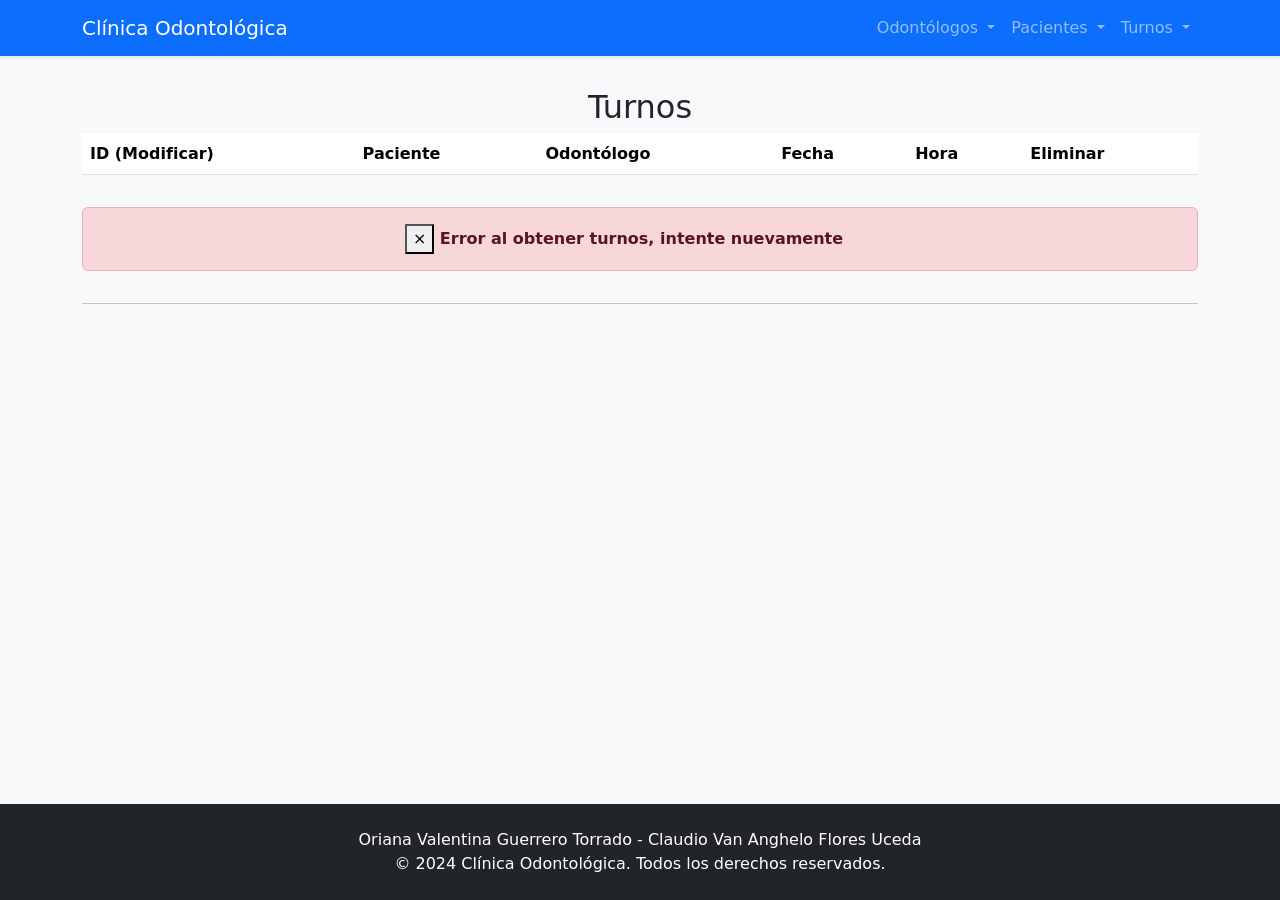
<file: src/main/resources/static/turnoList.html>
<!DOCTYPE html>
<html lang="es">
<head>
    <meta charset="UTF-8">
    <meta name="viewport" content="width=device-width, initial-scale=1.0">
    <title>Listar Turnos</title>
    <link href="https://cdn.jsdelivr.net/npm/bootstrap@5.3.0/dist/css/bootstrap.min.css" rel="stylesheet"
          integrity="sha384-9ndCyUaIbzAi2FUVXJi0CjmCapSmO7SnpJef0486qhLnuZ2cdeRhO02iuK6FUUVM" crossorigin="anonymous">
    <link rel="stylesheet" href="./css/styles.css">
</head>
<body>
<div class="content-body">
    <nav class="navbar navbar-expand-lg navbar-dark bg-dark shadow-sm">
        <div class="container">
            <a class="navbar-brand" href="./index.html">Clínica Odontológica</a>
            <button class="navbar-toggler" type="button" data-bs-toggle="collapse" data-bs-target="#navbarScroll"
                    aria-controls="navbarScroll" aria-expanded="false" aria-label="Toggle navigation">
                <span class="navbar-toggler-icon"></span>
            </button>
            <div class="collapse navbar-collapse" id="navbarScroll">
                <ul class="navbar-nav ms-auto">
                    <li class="nav-item dropdown">
                        <a class="nav-link dropdown-toggle" href="#" role="button" data-bs-toggle="dropdown"
                           aria-expanded="false">
                            Odontólogos
                        </a>
                        <ul class="dropdown-menu">
                            <li><a class="dropdown-item" href="./odontologoAlta.html">Agregar</a></li>
                            <li>
                                <hr class="dropdown-divider">
                            </li>
                            <li><a class="dropdown-item" href="./odontologoList.html">Listar Todos</a></li>
                        </ul>
                    </li>
                    <li class="nav-item dropdown">
                        <a class="nav-link dropdown-toggle" href="#" role="button" data-bs-toggle="dropdown"
                           aria-expanded="false">
                            Pacientes
                        </a>
                        <ul class="dropdown-menu">
                            <li><a class="dropdown-item" href="./pacienteAlta.html">Agregar</a></li>
                            <li>
                                <hr class="dropdown-divider">
                            </li>
                            <li><a class="dropdown-item" href="./pacienteList.html">Listar Todos</a></li>
                        </ul>
                    </li>
                    <li class="nav-item dropdown">
                        <a class="nav-link dropdown-toggle" href="#" role="button" data-bs-toggle="dropdown"
                           aria-expanded="false">
                            Turnos
                        </a>
                        <ul class="dropdown-menu">
                            <li><a class="dropdown-item" href="./turnoAlta.html">Agregar</a></li>
                            <li>
                                <hr class="dropdown-divider">
                            </li>
                            <li><a class="dropdown-item" href="./turnoList.html">Listar Todos</a></li>
                        </ul>
                    </li>
                </ul>
            </div>
        </div>
    </nav>
    <div class="container mt-4">
        <h2 class="text-center">Turnos</h2>
        <div class="row">
            <div class="col-md-12">
                <div id="div_turno_table">
                    <div class="table-responsive">
                        <table id="turnoTable" class="table table-striped">
                            <thead>
                            <tr>
                                <th>ID (Modificar)</th>
                                <th>Paciente</th>
                                <th>Odontólogo</th>
                                <th>Fecha</th>
                                <th>Hora</th>
                                <th>Eliminar</th>
                            </tr>
                            </thead>
                            <tbody id="turnoTableBody">
                            <!-- Los datos se insertarán aquí con JavaScript -->
                            </tbody>
                        </table>
                    </div>
                </div>
                <div id="table_response" class="mt-3 text-center" style="display:none;">
                    <!-- Mensajes de respuesta se insertarán aquí -->
                </div>
            </div>
        </div>
        <div class="row">
            <div class="col-sm-12 col-md-6" style="display: none; background-color:#e4f4fd; padding:30px; border-radius:8px" id="div_turno_updating">
                <h4 class="text-center">Modificar Turno</h4>
                <form id="update_turno_form">
                    <div class="form-group mb-3">
                        <label for="turno_id">ID:</label>
                        <input type="text" class="form-control" id="turno_id" readonly>
                    </div>
                    <div class="form-group mb-3">
                        <label class="form-label" for="paciente">Paciente:</label>
                        <select class="form-select" id="paciente" name="paciente" required>
                            <option value="" disabled selected hidden>Seleccionar Paciente</option>
                            <!-- Opciones serán llenadas dinámicamente por JavaScript -->
                        </select>
                    </div>
                    <div class="form-group mb-3">
                        <label class="form-label" for="odontologo">Odontólogo:</label>
                        <select class="form-select" id="odontologo" name="odontologo" required>
                            <option value="" disabled selected hidden>Seleccionar Odontólogo</option>
                            <!-- Opciones serán llenadas dinámicamente por JavaScript -->
                        </select>
                    </div>
                    <div class="form-group mb-3">
                        <label class="form-label" for="fecha">Fecha (Debe ser a partir de hoy):</label>
                        <input type="date" class="form-control" id="fecha" name="fecha" required>
                    </div>
                    <div class="form-group mb-3">
                        <label class="form-label" for="hora">Hora:</label>
                        <select class="form-control" id="hora" name="hora" required>
                            <option value="" disabled selected hidden>Seleccione una hora</option>
                            <option value="08:00:00">08:00</option>
                            <option value="09:00:00">09:00</option>
                            <option value="10:00:00">10:00</option>
                            <option value="11:00:00">11:00</option>
                            <option value="12:00:00">12:00</option>
                            <option value="13:00:00">13:00</option>
                            <option value="14:00:00">14:00</option>
                            <option value="15:00:00">15:00</option>
                            <option value="16:00:00">16:00</option>
                            <option value="17:00:00">17:00</option>
                            <option value="18:00:00">18:00</option>
                        </select>
                    </div>
                    <button type="submit" class="btn btn-primary">Modificar</button>
                </form>
                <div id="response" class="mt-3 text-center" style="display:none;">
                    <!-- Mensajes de respuesta se insertarán aquí -->
                </div>
            </div>
        </div>
        <hr>
    </div>
</div>

<!-- Footer -->
<footer class="bg-dark text-white mt-5 p-4 text-center">
    <p class="mb-0"> Oriana Valentina Guerrero Torrado - Claudio Van Anghelo Flores Uceda</p>
    <p class="mb-0">&copy; 2024 Clínica Odontológica. Todos los derechos reservados.</p>
</footer>

<script src="https://cdn.jsdelivr.net/npm/bootstrap@5.3.0/dist/js/bootstrap.bundle.min.js"
        integrity="sha384-geWF76RCwLtnZ8qwWowPQNguL3RmwHVBC9FhGdlKrxdiJJigb/j/68SIy3Te4Bkz"
        crossorigin="anonymous"></script>
<script type="text/javascript" src="./js/get_turno.js"></script>
<script type="text/javascript" src="./js/update_turno.js"></script>
<script type="text/javascript" src="./js/delete_turno.js"></script>
</body>
</html>
</file>
<file: src/main/resources/static/css/styles.css>
/* General Styles */
body {
    background-color: #f8f9fa;
}

html {
    overflow-y: scroll;
}

html, body {
    margin: 0;
    padding: 0;
    height: 100%;
    display: flex;
    flex-direction: column;
}

.content-body {
    flex: 1;
}

.navbar {
    margin-bottom: 2rem;
}

.navbar-dark {
    background-color: rgba(var(--bs-primary-rgb), var(--bs-bg-opacity)) !important;
}

.form-container {
    background-color: #ffffff;
    padding: 2rem;
    border-radius: 8px;
    box-shadow: 0 0 10px rgba(0, 0, 0, 0.1);
    margin: auto;
    max-width: 600px;
}

.row mt-4 {
    display: block;
}

.col-md-6 {
    margin: auto;
}

h3 {
    margin-bottom: 1.5rem;
    text-aling: center;
}

.form-group {
    margin-bottom: 1rem;
}

.form-select {
    border-radius: 4px;
}

.btn-primary {
    background-color: #007bff;
    border-color: #007bff;
    display: block;
    margin: auto;
}

.btn-primary:hover {
    background-color: #0056b3;
    border-color: #004085;
}

#response {
    color: #333;
    font-size: 1rem;
}

.form-control[readonly] {
    background-color: #e9ecef;
    opacity: 1;
}

select:invalid {
    color: gray;
}
</file>
